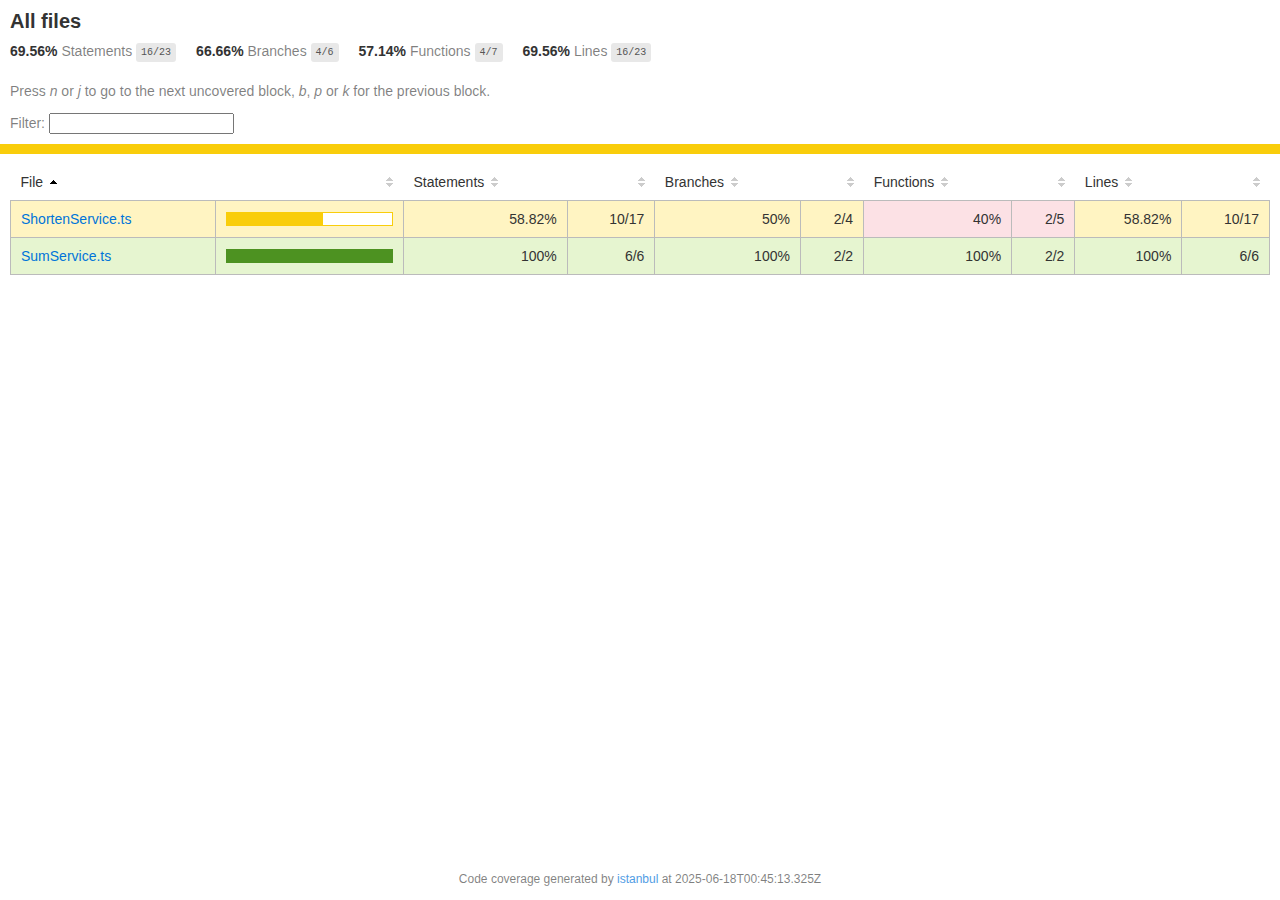
<file: encurtador-backend/coverage/lcov-report/index.html>
<!doctype html>
<html lang="en">

<head>
    <title>Code coverage report for All files</title>
    <meta charset="utf-8" />
    <link rel="stylesheet" href="prettify.css" />
    <link rel="stylesheet" href="base.css" />
    <link rel="shortcut icon" type="image/x-icon" href="favicon.png" />
    <meta name="viewport" content="width=device-width, initial-scale=1" />
    <style type='text/css'>
        .coverage-summary .sorter {
            background-image: url(sort-arrow-sprite.png);
        }
    </style>
</head>
    
<body>
<div class='wrapper'>
    <div class='pad1'>
        <h1>All files</h1>
        <div class='clearfix'>
            
            <div class='fl pad1y space-right2'>
                <span class="strong">69.56% </span>
                <span class="quiet">Statements</span>
                <span class='fraction'>16/23</span>
            </div>
        
            
            <div class='fl pad1y space-right2'>
                <span class="strong">66.66% </span>
                <span class="quiet">Branches</span>
                <span class='fraction'>4/6</span>
            </div>
        
            
            <div class='fl pad1y space-right2'>
                <span class="strong">57.14% </span>
                <span class="quiet">Functions</span>
                <span class='fraction'>4/7</span>
            </div>
        
            
            <div class='fl pad1y space-right2'>
                <span class="strong">69.56% </span>
                <span class="quiet">Lines</span>
                <span class='fraction'>16/23</span>
            </div>
        
            
        </div>
        <p class="quiet">
            Press <em>n</em> or <em>j</em> to go to the next uncovered block, <em>b</em>, <em>p</em> or <em>k</em> for the previous block.
        </p>
        <template id="filterTemplate">
            <div class="quiet">
                Filter:
                <input type="search" id="fileSearch">
            </div>
        </template>
    </div>
    <div class='status-line medium'></div>
    <div class="pad1">
<table class="coverage-summary">
<thead>
<tr>
   <th data-col="file" data-fmt="html" data-html="true" class="file">File</th>
   <th data-col="pic" data-type="number" data-fmt="html" data-html="true" class="pic"></th>
   <th data-col="statements" data-type="number" data-fmt="pct" class="pct">Statements</th>
   <th data-col="statements_raw" data-type="number" data-fmt="html" class="abs"></th>
   <th data-col="branches" data-type="number" data-fmt="pct" class="pct">Branches</th>
   <th data-col="branches_raw" data-type="number" data-fmt="html" class="abs"></th>
   <th data-col="functions" data-type="number" data-fmt="pct" class="pct">Functions</th>
   <th data-col="functions_raw" data-type="number" data-fmt="html" class="abs"></th>
   <th data-col="lines" data-type="number" data-fmt="pct" class="pct">Lines</th>
   <th data-col="lines_raw" data-type="number" data-fmt="html" class="abs"></th>
</tr>
</thead>
<tbody><tr>
	<td class="file medium" data-value="ShortenService.ts"><a href="ShortenService.ts.html">ShortenService.ts</a></td>
	<td data-value="58.82" class="pic medium">
	<div class="chart"><div class="cover-fill" style="width: 58%"></div><div class="cover-empty" style="width: 42%"></div></div>
	</td>
	<td data-value="58.82" class="pct medium">58.82%</td>
	<td data-value="17" class="abs medium">10/17</td>
	<td data-value="50" class="pct medium">50%</td>
	<td data-value="4" class="abs medium">2/4</td>
	<td data-value="40" class="pct low">40%</td>
	<td data-value="5" class="abs low">2/5</td>
	<td data-value="58.82" class="pct medium">58.82%</td>
	<td data-value="17" class="abs medium">10/17</td>
	</tr>

<tr>
	<td class="file high" data-value="SumService.ts"><a href="SumService.ts.html">SumService.ts</a></td>
	<td data-value="100" class="pic high">
	<div class="chart"><div class="cover-fill cover-full" style="width: 100%"></div><div class="cover-empty" style="width: 0%"></div></div>
	</td>
	<td data-value="100" class="pct high">100%</td>
	<td data-value="6" class="abs high">6/6</td>
	<td data-value="100" class="pct high">100%</td>
	<td data-value="2" class="abs high">2/2</td>
	<td data-value="100" class="pct high">100%</td>
	<td data-value="2" class="abs high">2/2</td>
	<td data-value="100" class="pct high">100%</td>
	<td data-value="6" class="abs high">6/6</td>
	</tr>

</tbody>
</table>
</div>
                <div class='push'></div><!-- for sticky footer -->
            </div><!-- /wrapper -->
            <div class='footer quiet pad2 space-top1 center small'>
                Code coverage generated by
                <a href="https://istanbul.js.org/" target="_blank" rel="noopener noreferrer">istanbul</a>
                at 2025-06-18T00:45:13.325Z
            </div>
        <script src="prettify.js"></script>
        <script>
            window.onload = function () {
                prettyPrint();
            };
        </script>
        <script src="sorter.js"></script>
        <script src="block-navigation.js"></script>
    </body>
</html>
</file>
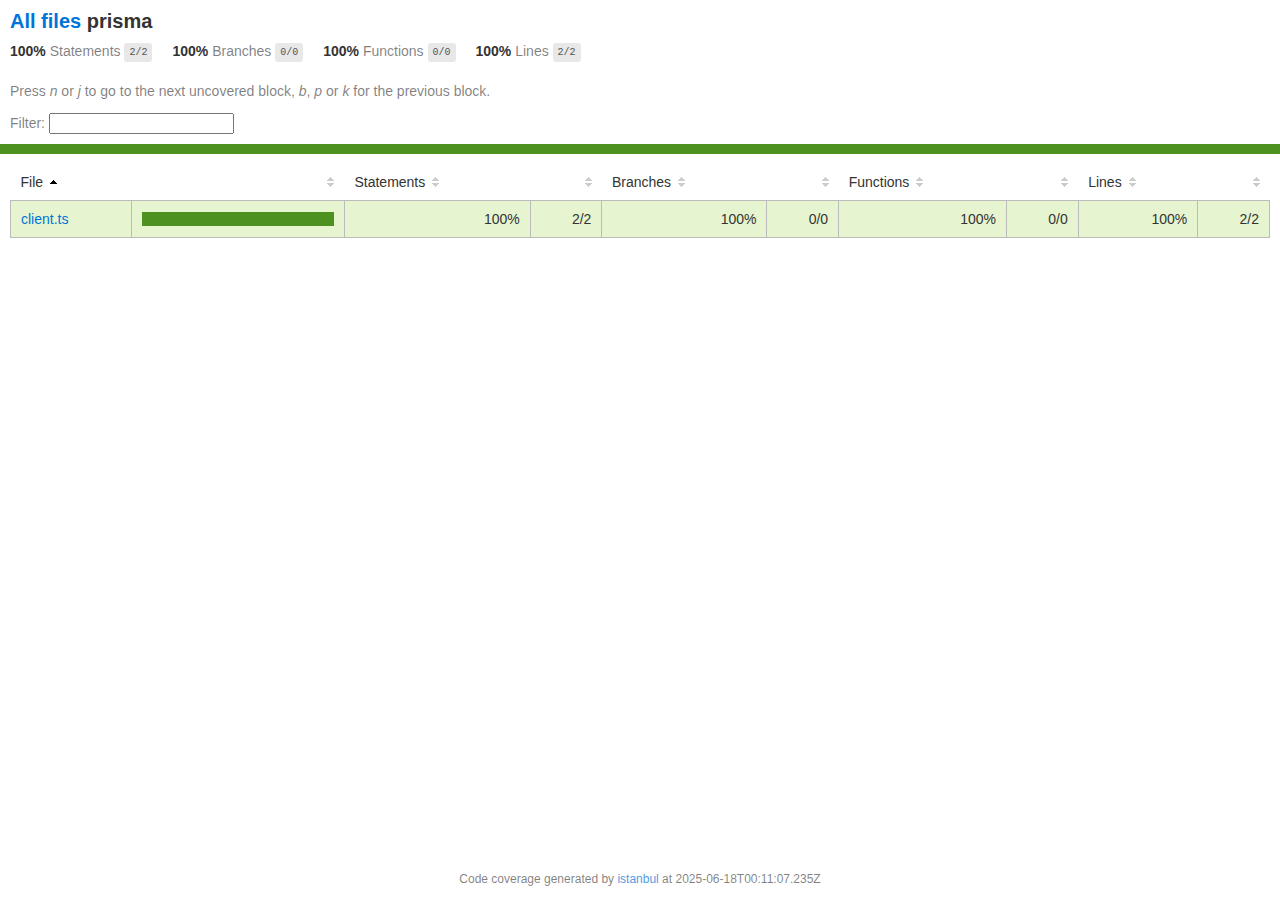
<file: encurtador-backend/coverage/lcov-report/prisma/index.html>
<!doctype html>
<html lang="en">

<head>
    <title>Code coverage report for prisma</title>
    <meta charset="utf-8" />
    <link rel="stylesheet" href="../prettify.css" />
    <link rel="stylesheet" href="../base.css" />
    <link rel="shortcut icon" type="image/x-icon" href="../favicon.png" />
    <meta name="viewport" content="width=device-width, initial-scale=1" />
    <style type='text/css'>
        .coverage-summary .sorter {
            background-image: url(../sort-arrow-sprite.png);
        }
    </style>
</head>
    
<body>
<div class='wrapper'>
    <div class='pad1'>
        <h1><a href="../index.html">All files</a> prisma</h1>
        <div class='clearfix'>
            
            <div class='fl pad1y space-right2'>
                <span class="strong">100% </span>
                <span class="quiet">Statements</span>
                <span class='fraction'>2/2</span>
            </div>
        
            
            <div class='fl pad1y space-right2'>
                <span class="strong">100% </span>
                <span class="quiet">Branches</span>
                <span class='fraction'>0/0</span>
            </div>
        
            
            <div class='fl pad1y space-right2'>
                <span class="strong">100% </span>
                <span class="quiet">Functions</span>
                <span class='fraction'>0/0</span>
            </div>
        
            
            <div class='fl pad1y space-right2'>
                <span class="strong">100% </span>
                <span class="quiet">Lines</span>
                <span class='fraction'>2/2</span>
            </div>
        
            
        </div>
        <p class="quiet">
            Press <em>n</em> or <em>j</em> to go to the next uncovered block, <em>b</em>, <em>p</em> or <em>k</em> for the previous block.
        </p>
        <template id="filterTemplate">
            <div class="quiet">
                Filter:
                <input type="search" id="fileSearch">
            </div>
        </template>
    </div>
    <div class='status-line high'></div>
    <div class="pad1">
<table class="coverage-summary">
<thead>
<tr>
   <th data-col="file" data-fmt="html" data-html="true" class="file">File</th>
   <th data-col="pic" data-type="number" data-fmt="html" data-html="true" class="pic"></th>
   <th data-col="statements" data-type="number" data-fmt="pct" class="pct">Statements</th>
   <th data-col="statements_raw" data-type="number" data-fmt="html" class="abs"></th>
   <th data-col="branches" data-type="number" data-fmt="pct" class="pct">Branches</th>
   <th data-col="branches_raw" data-type="number" data-fmt="html" class="abs"></th>
   <th data-col="functions" data-type="number" data-fmt="pct" class="pct">Functions</th>
   <th data-col="functions_raw" data-type="number" data-fmt="html" class="abs"></th>
   <th data-col="lines" data-type="number" data-fmt="pct" class="pct">Lines</th>
   <th data-col="lines_raw" data-type="number" data-fmt="html" class="abs"></th>
</tr>
</thead>
<tbody><tr>
	<td class="file high" data-value="client.ts"><a href="client.ts.html">client.ts</a></td>
	<td data-value="100" class="pic high">
	<div class="chart"><div class="cover-fill cover-full" style="width: 100%"></div><div class="cover-empty" style="width: 0%"></div></div>
	</td>
	<td data-value="100" class="pct high">100%</td>
	<td data-value="2" class="abs high">2/2</td>
	<td data-value="100" class="pct high">100%</td>
	<td data-value="0" class="abs high">0/0</td>
	<td data-value="100" class="pct high">100%</td>
	<td data-value="0" class="abs high">0/0</td>
	<td data-value="100" class="pct high">100%</td>
	<td data-value="2" class="abs high">2/2</td>
	</tr>

</tbody>
</table>
</div>
                <div class='push'></div><!-- for sticky footer -->
            </div><!-- /wrapper -->
            <div class='footer quiet pad2 space-top1 center small'>
                Code coverage generated by
                <a href="https://istanbul.js.org/" target="_blank" rel="noopener noreferrer">istanbul</a>
                at 2025-06-18T00:11:07.235Z
            </div>
        <script src="../prettify.js"></script>
        <script>
            window.onload = function () {
                prettyPrint();
            };
        </script>
        <script src="../sorter.js"></script>
        <script src="../block-navigation.js"></script>
    </body>
</html>
</file>
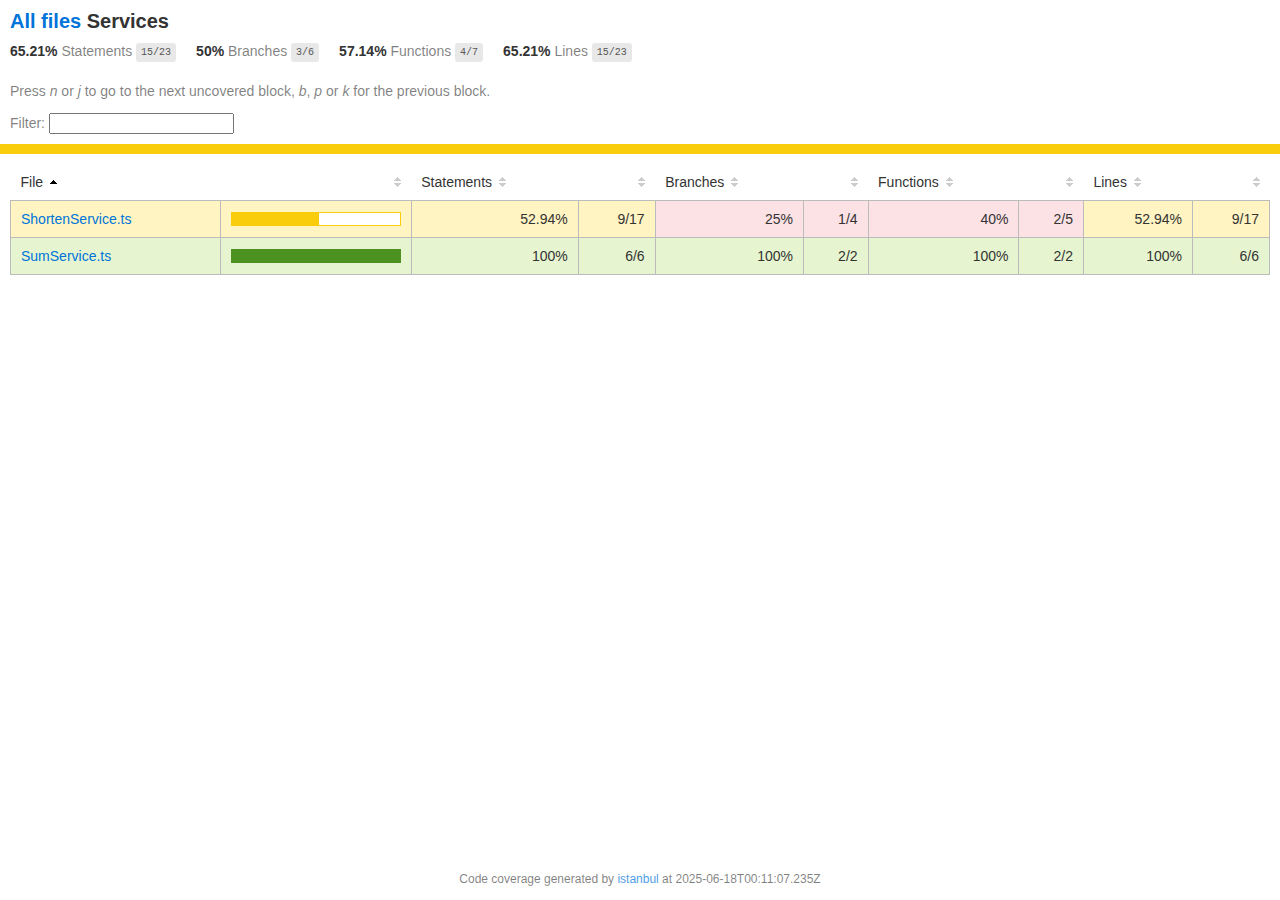
<file: encurtador-backend/coverage/lcov-report/Services/index.html>
<!doctype html>
<html lang="en">

<head>
    <title>Code coverage report for Services</title>
    <meta charset="utf-8" />
    <link rel="stylesheet" href="../prettify.css" />
    <link rel="stylesheet" href="../base.css" />
    <link rel="shortcut icon" type="image/x-icon" href="../favicon.png" />
    <meta name="viewport" content="width=device-width, initial-scale=1" />
    <style type='text/css'>
        .coverage-summary .sorter {
            background-image: url(../sort-arrow-sprite.png);
        }
    </style>
</head>
    
<body>
<div class='wrapper'>
    <div class='pad1'>
        <h1><a href="../index.html">All files</a> Services</h1>
        <div class='clearfix'>
            
            <div class='fl pad1y space-right2'>
                <span class="strong">65.21% </span>
                <span class="quiet">Statements</span>
                <span class='fraction'>15/23</span>
            </div>
        
            
            <div class='fl pad1y space-right2'>
                <span class="strong">50% </span>
                <span class="quiet">Branches</span>
                <span class='fraction'>3/6</span>
            </div>
        
            
            <div class='fl pad1y space-right2'>
                <span class="strong">57.14% </span>
                <span class="quiet">Functions</span>
                <span class='fraction'>4/7</span>
            </div>
        
            
            <div class='fl pad1y space-right2'>
                <span class="strong">65.21% </span>
                <span class="quiet">Lines</span>
                <span class='fraction'>15/23</span>
            </div>
        
            
        </div>
        <p class="quiet">
            Press <em>n</em> or <em>j</em> to go to the next uncovered block, <em>b</em>, <em>p</em> or <em>k</em> for the previous block.
        </p>
        <template id="filterTemplate">
            <div class="quiet">
                Filter:
                <input type="search" id="fileSearch">
            </div>
        </template>
    </div>
    <div class='status-line medium'></div>
    <div class="pad1">
<table class="coverage-summary">
<thead>
<tr>
   <th data-col="file" data-fmt="html" data-html="true" class="file">File</th>
   <th data-col="pic" data-type="number" data-fmt="html" data-html="true" class="pic"></th>
   <th data-col="statements" data-type="number" data-fmt="pct" class="pct">Statements</th>
   <th data-col="statements_raw" data-type="number" data-fmt="html" class="abs"></th>
   <th data-col="branches" data-type="number" data-fmt="pct" class="pct">Branches</th>
   <th data-col="branches_raw" data-type="number" data-fmt="html" class="abs"></th>
   <th data-col="functions" data-type="number" data-fmt="pct" class="pct">Functions</th>
   <th data-col="functions_raw" data-type="number" data-fmt="html" class="abs"></th>
   <th data-col="lines" data-type="number" data-fmt="pct" class="pct">Lines</th>
   <th data-col="lines_raw" data-type="number" data-fmt="html" class="abs"></th>
</tr>
</thead>
<tbody><tr>
	<td class="file medium" data-value="ShortenService.ts"><a href="ShortenService.ts.html">ShortenService.ts</a></td>
	<td data-value="52.94" class="pic medium">
	<div class="chart"><div class="cover-fill" style="width: 52%"></div><div class="cover-empty" style="width: 48%"></div></div>
	</td>
	<td data-value="52.94" class="pct medium">52.94%</td>
	<td data-value="17" class="abs medium">9/17</td>
	<td data-value="25" class="pct low">25%</td>
	<td data-value="4" class="abs low">1/4</td>
	<td data-value="40" class="pct low">40%</td>
	<td data-value="5" class="abs low">2/5</td>
	<td data-value="52.94" class="pct medium">52.94%</td>
	<td data-value="17" class="abs medium">9/17</td>
	</tr>

<tr>
	<td class="file high" data-value="SumService.ts"><a href="SumService.ts.html">SumService.ts</a></td>
	<td data-value="100" class="pic high">
	<div class="chart"><div class="cover-fill cover-full" style="width: 100%"></div><div class="cover-empty" style="width: 0%"></div></div>
	</td>
	<td data-value="100" class="pct high">100%</td>
	<td data-value="6" class="abs high">6/6</td>
	<td data-value="100" class="pct high">100%</td>
	<td data-value="2" class="abs high">2/2</td>
	<td data-value="100" class="pct high">100%</td>
	<td data-value="2" class="abs high">2/2</td>
	<td data-value="100" class="pct high">100%</td>
	<td data-value="6" class="abs high">6/6</td>
	</tr>

</tbody>
</table>
</div>
                <div class='push'></div><!-- for sticky footer -->
            </div><!-- /wrapper -->
            <div class='footer quiet pad2 space-top1 center small'>
                Code coverage generated by
                <a href="https://istanbul.js.org/" target="_blank" rel="noopener noreferrer">istanbul</a>
                at 2025-06-18T00:11:07.235Z
            </div>
        <script src="../prettify.js"></script>
        <script>
            window.onload = function () {
                prettyPrint();
            };
        </script>
        <script src="../sorter.js"></script>
        <script src="../block-navigation.js"></script>
    </body>
</html>
</file>
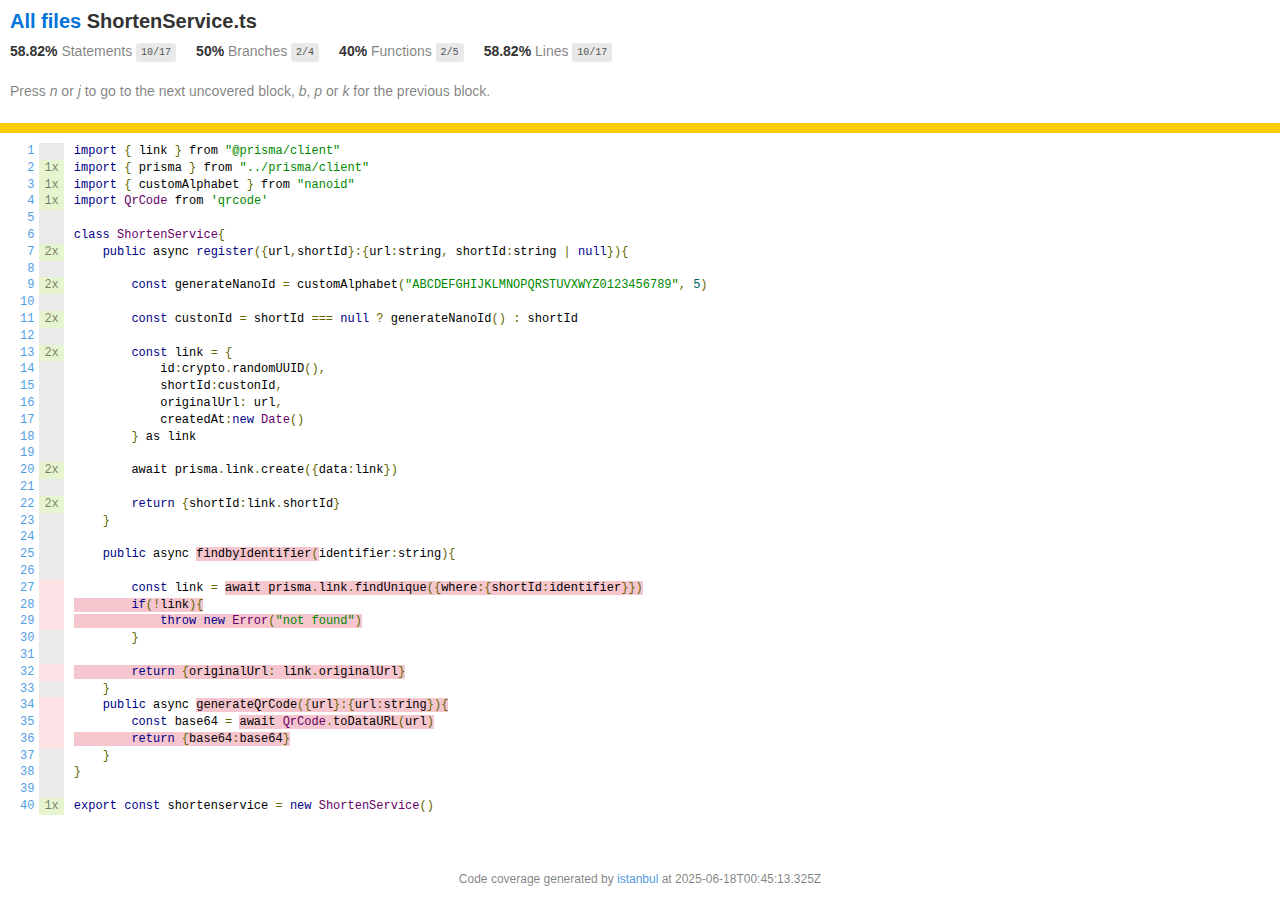
<file: encurtador-backend/coverage/lcov-report/ShortenService.ts.html>
<!doctype html>
<html lang="en">

<head>
    <title>Code coverage report for ShortenService.ts</title>
    <meta charset="utf-8" />
    <link rel="stylesheet" href="prettify.css" />
    <link rel="stylesheet" href="base.css" />
    <link rel="shortcut icon" type="image/x-icon" href="favicon.png" />
    <meta name="viewport" content="width=device-width, initial-scale=1" />
    <style type='text/css'>
        .coverage-summary .sorter {
            background-image: url(sort-arrow-sprite.png);
        }
    </style>
</head>
    
<body>
<div class='wrapper'>
    <div class='pad1'>
        <h1><a href="index.html">All files</a> ShortenService.ts</h1>
        <div class='clearfix'>
            
            <div class='fl pad1y space-right2'>
                <span class="strong">58.82% </span>
                <span class="quiet">Statements</span>
                <span class='fraction'>10/17</span>
            </div>
        
            
            <div class='fl pad1y space-right2'>
                <span class="strong">50% </span>
                <span class="quiet">Branches</span>
                <span class='fraction'>2/4</span>
            </div>
        
            
            <div class='fl pad1y space-right2'>
                <span class="strong">40% </span>
                <span class="quiet">Functions</span>
                <span class='fraction'>2/5</span>
            </div>
        
            
            <div class='fl pad1y space-right2'>
                <span class="strong">58.82% </span>
                <span class="quiet">Lines</span>
                <span class='fraction'>10/17</span>
            </div>
        
            
        </div>
        <p class="quiet">
            Press <em>n</em> or <em>j</em> to go to the next uncovered block, <em>b</em>, <em>p</em> or <em>k</em> for the previous block.
        </p>
        <template id="filterTemplate">
            <div class="quiet">
                Filter:
                <input type="search" id="fileSearch">
            </div>
        </template>
    </div>
    <div class='status-line medium'></div>
    <pre><table class="coverage">
<tr><td class="line-count quiet"><a name='L1'></a><a href='#L1'>1</a>
<a name='L2'></a><a href='#L2'>2</a>
<a name='L3'></a><a href='#L3'>3</a>
<a name='L4'></a><a href='#L4'>4</a>
<a name='L5'></a><a href='#L5'>5</a>
<a name='L6'></a><a href='#L6'>6</a>
<a name='L7'></a><a href='#L7'>7</a>
<a name='L8'></a><a href='#L8'>8</a>
<a name='L9'></a><a href='#L9'>9</a>
<a name='L10'></a><a href='#L10'>10</a>
<a name='L11'></a><a href='#L11'>11</a>
<a name='L12'></a><a href='#L12'>12</a>
<a name='L13'></a><a href='#L13'>13</a>
<a name='L14'></a><a href='#L14'>14</a>
<a name='L15'></a><a href='#L15'>15</a>
<a name='L16'></a><a href='#L16'>16</a>
<a name='L17'></a><a href='#L17'>17</a>
<a name='L18'></a><a href='#L18'>18</a>
<a name='L19'></a><a href='#L19'>19</a>
<a name='L20'></a><a href='#L20'>20</a>
<a name='L21'></a><a href='#L21'>21</a>
<a name='L22'></a><a href='#L22'>22</a>
<a name='L23'></a><a href='#L23'>23</a>
<a name='L24'></a><a href='#L24'>24</a>
<a name='L25'></a><a href='#L25'>25</a>
<a name='L26'></a><a href='#L26'>26</a>
<a name='L27'></a><a href='#L27'>27</a>
<a name='L28'></a><a href='#L28'>28</a>
<a name='L29'></a><a href='#L29'>29</a>
<a name='L30'></a><a href='#L30'>30</a>
<a name='L31'></a><a href='#L31'>31</a>
<a name='L32'></a><a href='#L32'>32</a>
<a name='L33'></a><a href='#L33'>33</a>
<a name='L34'></a><a href='#L34'>34</a>
<a name='L35'></a><a href='#L35'>35</a>
<a name='L36'></a><a href='#L36'>36</a>
<a name='L37'></a><a href='#L37'>37</a>
<a name='L38'></a><a href='#L38'>38</a>
<a name='L39'></a><a href='#L39'>39</a>
<a name='L40'></a><a href='#L40'>40</a></td><td class="line-coverage quiet"><span class="cline-any cline-neutral">&nbsp;</span>
<span class="cline-any cline-yes">1x</span>
<span class="cline-any cline-yes">1x</span>
<span class="cline-any cline-yes">1x</span>
<span class="cline-any cline-neutral">&nbsp;</span>
<span class="cline-any cline-neutral">&nbsp;</span>
<span class="cline-any cline-yes">2x</span>
<span class="cline-any cline-neutral">&nbsp;</span>
<span class="cline-any cline-yes">2x</span>
<span class="cline-any cline-neutral">&nbsp;</span>
<span class="cline-any cline-yes">2x</span>
<span class="cline-any cline-neutral">&nbsp;</span>
<span class="cline-any cline-yes">2x</span>
<span class="cline-any cline-neutral">&nbsp;</span>
<span class="cline-any cline-neutral">&nbsp;</span>
<span class="cline-any cline-neutral">&nbsp;</span>
<span class="cline-any cline-neutral">&nbsp;</span>
<span class="cline-any cline-neutral">&nbsp;</span>
<span class="cline-any cline-neutral">&nbsp;</span>
<span class="cline-any cline-yes">2x</span>
<span class="cline-any cline-neutral">&nbsp;</span>
<span class="cline-any cline-yes">2x</span>
<span class="cline-any cline-neutral">&nbsp;</span>
<span class="cline-any cline-neutral">&nbsp;</span>
<span class="cline-any cline-neutral">&nbsp;</span>
<span class="cline-any cline-neutral">&nbsp;</span>
<span class="cline-any cline-no">&nbsp;</span>
<span class="cline-any cline-no">&nbsp;</span>
<span class="cline-any cline-no">&nbsp;</span>
<span class="cline-any cline-neutral">&nbsp;</span>
<span class="cline-any cline-neutral">&nbsp;</span>
<span class="cline-any cline-no">&nbsp;</span>
<span class="cline-any cline-neutral">&nbsp;</span>
<span class="cline-any cline-no">&nbsp;</span>
<span class="cline-any cline-no">&nbsp;</span>
<span class="cline-any cline-no">&nbsp;</span>
<span class="cline-any cline-neutral">&nbsp;</span>
<span class="cline-any cline-neutral">&nbsp;</span>
<span class="cline-any cline-neutral">&nbsp;</span>
<span class="cline-any cline-yes">1x</span></td><td class="text"><pre class="prettyprint lang-js">import { link } from "@prisma/client"
import { prisma } from "../prisma/client"
import { customAlphabet } from "nanoid"
import QrCode from 'qrcode'
&nbsp;
class ShortenService{
    public async register({url,shortId}:{url:string, shortId:string | null}){
&nbsp;
        const generateNanoId = customAlphabet("ABCDEFGHIJKLMNOPQRSTUVXWYZ0123456789", 5)
&nbsp;
        const custonId = shortId === null ? generateNanoId() : shortId
&nbsp;
        const link = {
            id:crypto.randomUUID(),
            shortId:custonId,
            originalUrl: url,
            createdAt:new Date()
        } as link
&nbsp;
        await prisma.link.create({data:link})
&nbsp;
        return {shortId:link.shortId}
    }
&nbsp;
    public async <span class="fstat-no" title="function not covered" >findbyIdentifier(</span>identifier:string){
        
        const link = <span class="cstat-no" title="statement not covered" >await prisma.link.findUnique({where:{shortId:identifier}})</span>
<span class="cstat-no" title="statement not covered" >        if(!link){</span>
<span class="cstat-no" title="statement not covered" >            throw new Error("not found")</span>
        }
&nbsp;
<span class="cstat-no" title="statement not covered" >        return {originalUrl: link.originalUrl}</span>
    }
    public async <span class="fstat-no" title="function not covered" >generateQrCode(<span class="cstat-no" title="statement not covered" ><span class="fstat-no" title="function not covered" ></span>{u</span>rl}:{url:string}){</span>
        const base64 = <span class="cstat-no" title="statement not covered" >await QrCode.toDataURL(url)</span>
<span class="cstat-no" title="statement not covered" >        return {base64:base64}</span>
    }
}
&nbsp;
export const shortenservice = new ShortenService()</pre></td></tr></table></pre>

                <div class='push'></div><!-- for sticky footer -->
            </div><!-- /wrapper -->
            <div class='footer quiet pad2 space-top1 center small'>
                Code coverage generated by
                <a href="https://istanbul.js.org/" target="_blank" rel="noopener noreferrer">istanbul</a>
                at 2025-06-18T00:45:13.325Z
            </div>
        <script src="prettify.js"></script>
        <script>
            window.onload = function () {
                prettyPrint();
            };
        </script>
        <script src="sorter.js"></script>
        <script src="block-navigation.js"></script>
    </body>
</html>
</file>
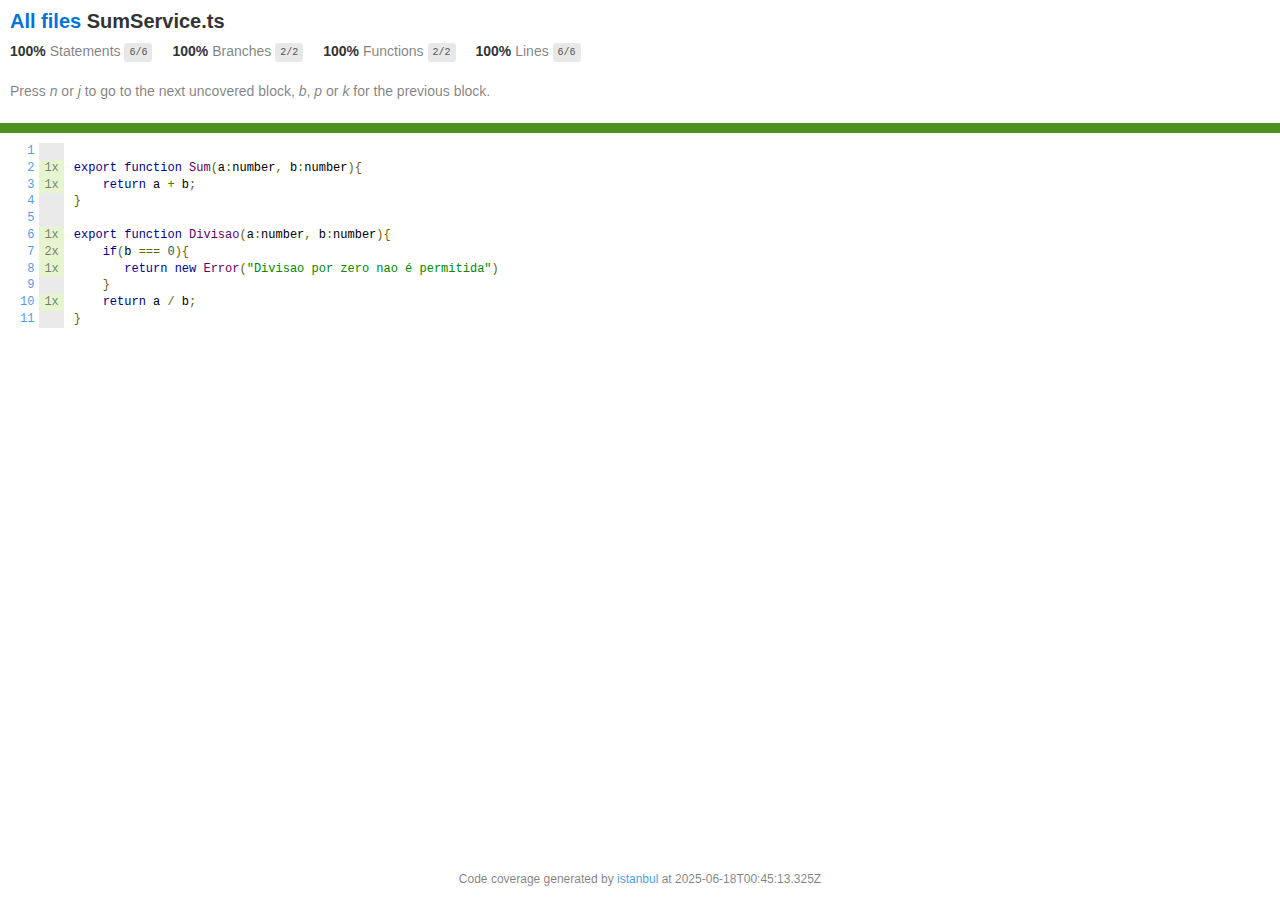
<file: encurtador-backend/coverage/lcov-report/SumService.ts.html>
<!doctype html>
<html lang="en">

<head>
    <title>Code coverage report for SumService.ts</title>
    <meta charset="utf-8" />
    <link rel="stylesheet" href="prettify.css" />
    <link rel="stylesheet" href="base.css" />
    <link rel="shortcut icon" type="image/x-icon" href="favicon.png" />
    <meta name="viewport" content="width=device-width, initial-scale=1" />
    <style type='text/css'>
        .coverage-summary .sorter {
            background-image: url(sort-arrow-sprite.png);
        }
    </style>
</head>
    
<body>
<div class='wrapper'>
    <div class='pad1'>
        <h1><a href="index.html">All files</a> SumService.ts</h1>
        <div class='clearfix'>
            
            <div class='fl pad1y space-right2'>
                <span class="strong">100% </span>
                <span class="quiet">Statements</span>
                <span class='fraction'>6/6</span>
            </div>
        
            
            <div class='fl pad1y space-right2'>
                <span class="strong">100% </span>
                <span class="quiet">Branches</span>
                <span class='fraction'>2/2</span>
            </div>
        
            
            <div class='fl pad1y space-right2'>
                <span class="strong">100% </span>
                <span class="quiet">Functions</span>
                <span class='fraction'>2/2</span>
            </div>
        
            
            <div class='fl pad1y space-right2'>
                <span class="strong">100% </span>
                <span class="quiet">Lines</span>
                <span class='fraction'>6/6</span>
            </div>
        
            
        </div>
        <p class="quiet">
            Press <em>n</em> or <em>j</em> to go to the next uncovered block, <em>b</em>, <em>p</em> or <em>k</em> for the previous block.
        </p>
        <template id="filterTemplate">
            <div class="quiet">
                Filter:
                <input type="search" id="fileSearch">
            </div>
        </template>
    </div>
    <div class='status-line high'></div>
    <pre><table class="coverage">
<tr><td class="line-count quiet"><a name='L1'></a><a href='#L1'>1</a>
<a name='L2'></a><a href='#L2'>2</a>
<a name='L3'></a><a href='#L3'>3</a>
<a name='L4'></a><a href='#L4'>4</a>
<a name='L5'></a><a href='#L5'>5</a>
<a name='L6'></a><a href='#L6'>6</a>
<a name='L7'></a><a href='#L7'>7</a>
<a name='L8'></a><a href='#L8'>8</a>
<a name='L9'></a><a href='#L9'>9</a>
<a name='L10'></a><a href='#L10'>10</a>
<a name='L11'></a><a href='#L11'>11</a></td><td class="line-coverage quiet"><span class="cline-any cline-neutral">&nbsp;</span>
<span class="cline-any cline-yes">1x</span>
<span class="cline-any cline-yes">1x</span>
<span class="cline-any cline-neutral">&nbsp;</span>
<span class="cline-any cline-neutral">&nbsp;</span>
<span class="cline-any cline-yes">1x</span>
<span class="cline-any cline-yes">2x</span>
<span class="cline-any cline-yes">1x</span>
<span class="cline-any cline-neutral">&nbsp;</span>
<span class="cline-any cline-yes">1x</span>
<span class="cline-any cline-neutral">&nbsp;</span></td><td class="text"><pre class="prettyprint lang-js">&nbsp;
export function Sum(a:number, b:number){
    return a + b;
}
&nbsp;
export function Divisao(a:number, b:number){
    if(b === 0){
       return new Error("Divisao por zero nao é permitida")
    }
    return a / b;
}</pre></td></tr></table></pre>

                <div class='push'></div><!-- for sticky footer -->
            </div><!-- /wrapper -->
            <div class='footer quiet pad2 space-top1 center small'>
                Code coverage generated by
                <a href="https://istanbul.js.org/" target="_blank" rel="noopener noreferrer">istanbul</a>
                at 2025-06-18T00:45:13.325Z
            </div>
        <script src="prettify.js"></script>
        <script>
            window.onload = function () {
                prettyPrint();
            };
        </script>
        <script src="sorter.js"></script>
        <script src="block-navigation.js"></script>
    </body>
</html>
</file>
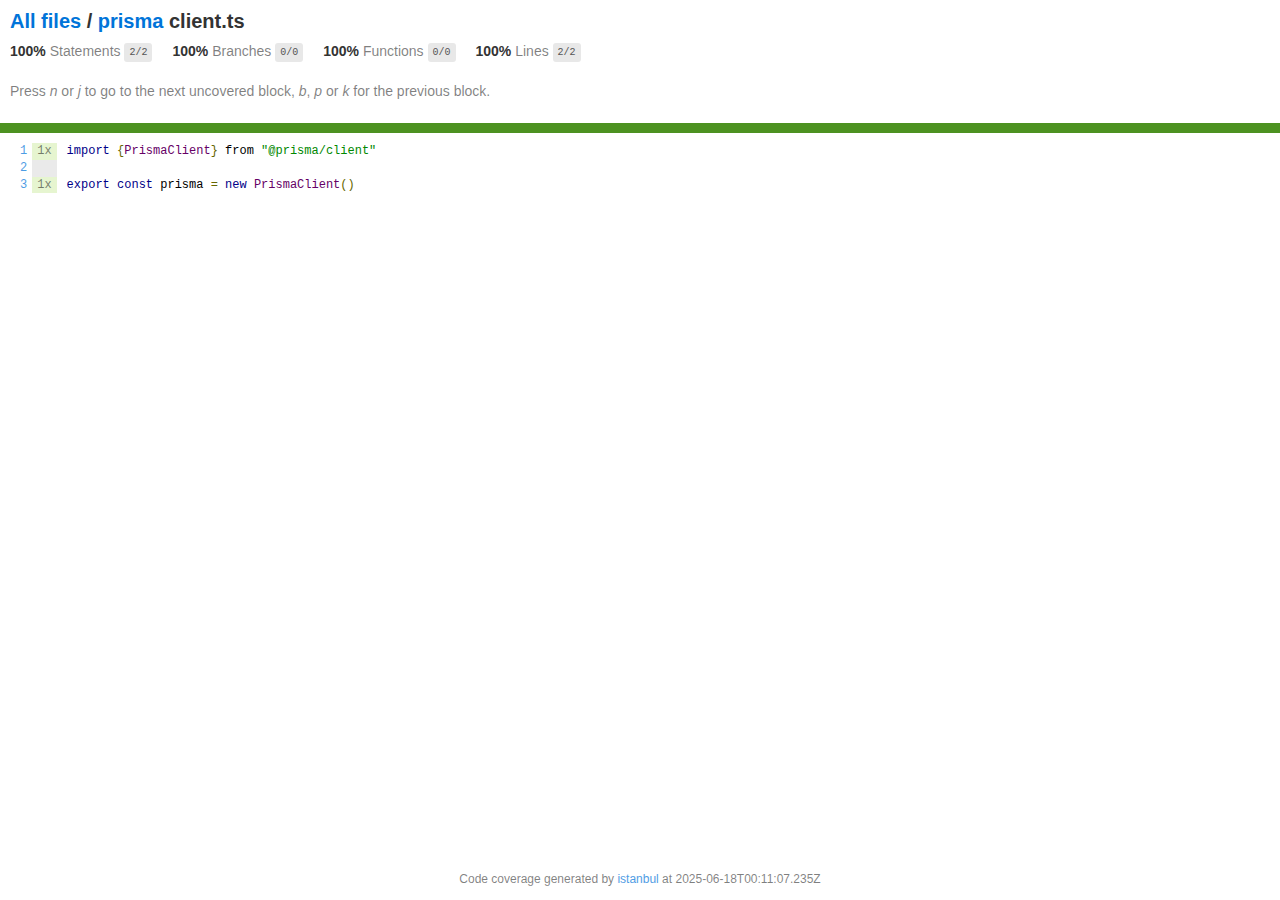
<file: encurtador-backend/coverage/lcov-report/prisma/client.ts.html>
<!doctype html>
<html lang="en">

<head>
    <title>Code coverage report for prisma/client.ts</title>
    <meta charset="utf-8" />
    <link rel="stylesheet" href="../prettify.css" />
    <link rel="stylesheet" href="../base.css" />
    <link rel="shortcut icon" type="image/x-icon" href="../favicon.png" />
    <meta name="viewport" content="width=device-width, initial-scale=1" />
    <style type='text/css'>
        .coverage-summary .sorter {
            background-image: url(../sort-arrow-sprite.png);
        }
    </style>
</head>
    
<body>
<div class='wrapper'>
    <div class='pad1'>
        <h1><a href="../index.html">All files</a> / <a href="index.html">prisma</a> client.ts</h1>
        <div class='clearfix'>
            
            <div class='fl pad1y space-right2'>
                <span class="strong">100% </span>
                <span class="quiet">Statements</span>
                <span class='fraction'>2/2</span>
            </div>
        
            
            <div class='fl pad1y space-right2'>
                <span class="strong">100% </span>
                <span class="quiet">Branches</span>
                <span class='fraction'>0/0</span>
            </div>
        
            
            <div class='fl pad1y space-right2'>
                <span class="strong">100% </span>
                <span class="quiet">Functions</span>
                <span class='fraction'>0/0</span>
            </div>
        
            
            <div class='fl pad1y space-right2'>
                <span class="strong">100% </span>
                <span class="quiet">Lines</span>
                <span class='fraction'>2/2</span>
            </div>
        
            
        </div>
        <p class="quiet">
            Press <em>n</em> or <em>j</em> to go to the next uncovered block, <em>b</em>, <em>p</em> or <em>k</em> for the previous block.
        </p>
        <template id="filterTemplate">
            <div class="quiet">
                Filter:
                <input type="search" id="fileSearch">
            </div>
        </template>
    </div>
    <div class='status-line high'></div>
    <pre><table class="coverage">
<tr><td class="line-count quiet"><a name='L1'></a><a href='#L1'>1</a>
<a name='L2'></a><a href='#L2'>2</a>
<a name='L3'></a><a href='#L3'>3</a></td><td class="line-coverage quiet"><span class="cline-any cline-yes">1x</span>
<span class="cline-any cline-neutral">&nbsp;</span>
<span class="cline-any cline-yes">1x</span></td><td class="text"><pre class="prettyprint lang-js">import {PrismaClient} from "@prisma/client"
&nbsp;
export const prisma = new PrismaClient()</pre></td></tr></table></pre>

                <div class='push'></div><!-- for sticky footer -->
            </div><!-- /wrapper -->
            <div class='footer quiet pad2 space-top1 center small'>
                Code coverage generated by
                <a href="https://istanbul.js.org/" target="_blank" rel="noopener noreferrer">istanbul</a>
                at 2025-06-18T00:11:07.235Z
            </div>
        <script src="../prettify.js"></script>
        <script>
            window.onload = function () {
                prettyPrint();
            };
        </script>
        <script src="../sorter.js"></script>
        <script src="../block-navigation.js"></script>
    </body>
</html>
</file>
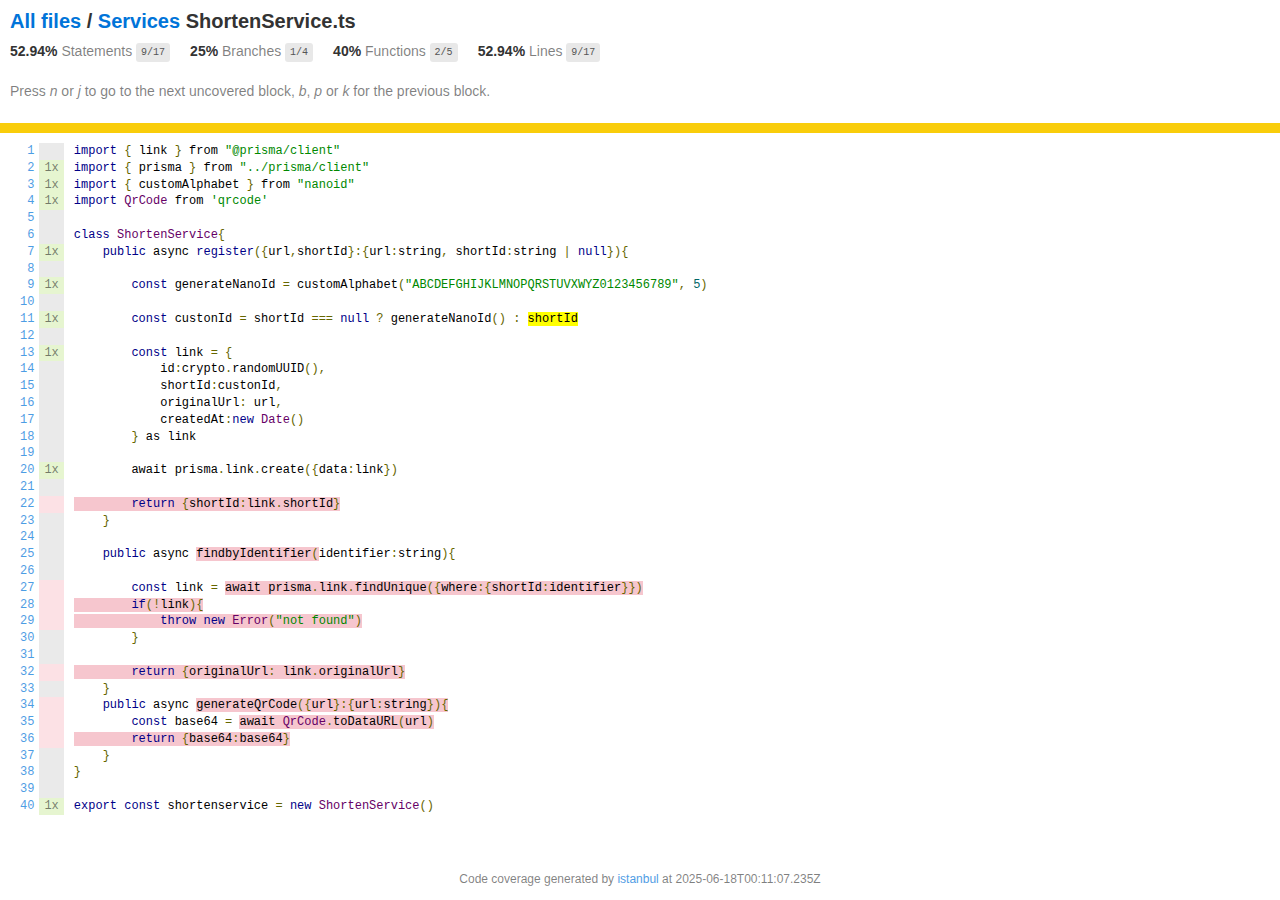
<file: encurtador-backend/coverage/lcov-report/Services/ShortenService.ts.html>
<!doctype html>
<html lang="en">

<head>
    <title>Code coverage report for Services/ShortenService.ts</title>
    <meta charset="utf-8" />
    <link rel="stylesheet" href="../prettify.css" />
    <link rel="stylesheet" href="../base.css" />
    <link rel="shortcut icon" type="image/x-icon" href="../favicon.png" />
    <meta name="viewport" content="width=device-width, initial-scale=1" />
    <style type='text/css'>
        .coverage-summary .sorter {
            background-image: url(../sort-arrow-sprite.png);
        }
    </style>
</head>
    
<body>
<div class='wrapper'>
    <div class='pad1'>
        <h1><a href="../index.html">All files</a> / <a href="index.html">Services</a> ShortenService.ts</h1>
        <div class='clearfix'>
            
            <div class='fl pad1y space-right2'>
                <span class="strong">52.94% </span>
                <span class="quiet">Statements</span>
                <span class='fraction'>9/17</span>
            </div>
        
            
            <div class='fl pad1y space-right2'>
                <span class="strong">25% </span>
                <span class="quiet">Branches</span>
                <span class='fraction'>1/4</span>
            </div>
        
            
            <div class='fl pad1y space-right2'>
                <span class="strong">40% </span>
                <span class="quiet">Functions</span>
                <span class='fraction'>2/5</span>
            </div>
        
            
            <div class='fl pad1y space-right2'>
                <span class="strong">52.94% </span>
                <span class="quiet">Lines</span>
                <span class='fraction'>9/17</span>
            </div>
        
            
        </div>
        <p class="quiet">
            Press <em>n</em> or <em>j</em> to go to the next uncovered block, <em>b</em>, <em>p</em> or <em>k</em> for the previous block.
        </p>
        <template id="filterTemplate">
            <div class="quiet">
                Filter:
                <input type="search" id="fileSearch">
            </div>
        </template>
    </div>
    <div class='status-line medium'></div>
    <pre><table class="coverage">
<tr><td class="line-count quiet"><a name='L1'></a><a href='#L1'>1</a>
<a name='L2'></a><a href='#L2'>2</a>
<a name='L3'></a><a href='#L3'>3</a>
<a name='L4'></a><a href='#L4'>4</a>
<a name='L5'></a><a href='#L5'>5</a>
<a name='L6'></a><a href='#L6'>6</a>
<a name='L7'></a><a href='#L7'>7</a>
<a name='L8'></a><a href='#L8'>8</a>
<a name='L9'></a><a href='#L9'>9</a>
<a name='L10'></a><a href='#L10'>10</a>
<a name='L11'></a><a href='#L11'>11</a>
<a name='L12'></a><a href='#L12'>12</a>
<a name='L13'></a><a href='#L13'>13</a>
<a name='L14'></a><a href='#L14'>14</a>
<a name='L15'></a><a href='#L15'>15</a>
<a name='L16'></a><a href='#L16'>16</a>
<a name='L17'></a><a href='#L17'>17</a>
<a name='L18'></a><a href='#L18'>18</a>
<a name='L19'></a><a href='#L19'>19</a>
<a name='L20'></a><a href='#L20'>20</a>
<a name='L21'></a><a href='#L21'>21</a>
<a name='L22'></a><a href='#L22'>22</a>
<a name='L23'></a><a href='#L23'>23</a>
<a name='L24'></a><a href='#L24'>24</a>
<a name='L25'></a><a href='#L25'>25</a>
<a name='L26'></a><a href='#L26'>26</a>
<a name='L27'></a><a href='#L27'>27</a>
<a name='L28'></a><a href='#L28'>28</a>
<a name='L29'></a><a href='#L29'>29</a>
<a name='L30'></a><a href='#L30'>30</a>
<a name='L31'></a><a href='#L31'>31</a>
<a name='L32'></a><a href='#L32'>32</a>
<a name='L33'></a><a href='#L33'>33</a>
<a name='L34'></a><a href='#L34'>34</a>
<a name='L35'></a><a href='#L35'>35</a>
<a name='L36'></a><a href='#L36'>36</a>
<a name='L37'></a><a href='#L37'>37</a>
<a name='L38'></a><a href='#L38'>38</a>
<a name='L39'></a><a href='#L39'>39</a>
<a name='L40'></a><a href='#L40'>40</a></td><td class="line-coverage quiet"><span class="cline-any cline-neutral">&nbsp;</span>
<span class="cline-any cline-yes">1x</span>
<span class="cline-any cline-yes">1x</span>
<span class="cline-any cline-yes">1x</span>
<span class="cline-any cline-neutral">&nbsp;</span>
<span class="cline-any cline-neutral">&nbsp;</span>
<span class="cline-any cline-yes">1x</span>
<span class="cline-any cline-neutral">&nbsp;</span>
<span class="cline-any cline-yes">1x</span>
<span class="cline-any cline-neutral">&nbsp;</span>
<span class="cline-any cline-yes">1x</span>
<span class="cline-any cline-neutral">&nbsp;</span>
<span class="cline-any cline-yes">1x</span>
<span class="cline-any cline-neutral">&nbsp;</span>
<span class="cline-any cline-neutral">&nbsp;</span>
<span class="cline-any cline-neutral">&nbsp;</span>
<span class="cline-any cline-neutral">&nbsp;</span>
<span class="cline-any cline-neutral">&nbsp;</span>
<span class="cline-any cline-neutral">&nbsp;</span>
<span class="cline-any cline-yes">1x</span>
<span class="cline-any cline-neutral">&nbsp;</span>
<span class="cline-any cline-no">&nbsp;</span>
<span class="cline-any cline-neutral">&nbsp;</span>
<span class="cline-any cline-neutral">&nbsp;</span>
<span class="cline-any cline-neutral">&nbsp;</span>
<span class="cline-any cline-neutral">&nbsp;</span>
<span class="cline-any cline-no">&nbsp;</span>
<span class="cline-any cline-no">&nbsp;</span>
<span class="cline-any cline-no">&nbsp;</span>
<span class="cline-any cline-neutral">&nbsp;</span>
<span class="cline-any cline-neutral">&nbsp;</span>
<span class="cline-any cline-no">&nbsp;</span>
<span class="cline-any cline-neutral">&nbsp;</span>
<span class="cline-any cline-no">&nbsp;</span>
<span class="cline-any cline-no">&nbsp;</span>
<span class="cline-any cline-no">&nbsp;</span>
<span class="cline-any cline-neutral">&nbsp;</span>
<span class="cline-any cline-neutral">&nbsp;</span>
<span class="cline-any cline-neutral">&nbsp;</span>
<span class="cline-any cline-yes">1x</span></td><td class="text"><pre class="prettyprint lang-js">import { link } from "@prisma/client"
import { prisma } from "../prisma/client"
import { customAlphabet } from "nanoid"
import QrCode from 'qrcode'
&nbsp;
class ShortenService{
    public async register({url,shortId}:{url:string, shortId:string | null}){
&nbsp;
        const generateNanoId = customAlphabet("ABCDEFGHIJKLMNOPQRSTUVXWYZ0123456789", 5)
&nbsp;
        const custonId = shortId === null ? generateNanoId() : <span class="branch-1 cbranch-no" title="branch not covered" >shortId</span>
&nbsp;
        const link = {
            id:crypto.randomUUID(),
            shortId:custonId,
            originalUrl: url,
            createdAt:new Date()
        } as link
&nbsp;
        await prisma.link.create({data:link})
&nbsp;
<span class="cstat-no" title="statement not covered" >        return {shortId:link.shortId}</span>
    }
&nbsp;
    public async <span class="fstat-no" title="function not covered" >findbyIdentifier(</span>identifier:string){
        
        const link = <span class="cstat-no" title="statement not covered" >await prisma.link.findUnique({where:{shortId:identifier}})</span>
<span class="cstat-no" title="statement not covered" >        if(!link){</span>
<span class="cstat-no" title="statement not covered" >            throw new Error("not found")</span>
        }
&nbsp;
<span class="cstat-no" title="statement not covered" >        return {originalUrl: link.originalUrl}</span>
    }
    public async <span class="fstat-no" title="function not covered" >generateQrCode(<span class="cstat-no" title="statement not covered" ><span class="fstat-no" title="function not covered" ></span>{u</span>rl}:{url:string}){</span>
        const base64 = <span class="cstat-no" title="statement not covered" >await QrCode.toDataURL(url)</span>
<span class="cstat-no" title="statement not covered" >        return {base64:base64}</span>
    }
}
&nbsp;
export const shortenservice = new ShortenService()</pre></td></tr></table></pre>

                <div class='push'></div><!-- for sticky footer -->
            </div><!-- /wrapper -->
            <div class='footer quiet pad2 space-top1 center small'>
                Code coverage generated by
                <a href="https://istanbul.js.org/" target="_blank" rel="noopener noreferrer">istanbul</a>
                at 2025-06-18T00:11:07.235Z
            </div>
        <script src="../prettify.js"></script>
        <script>
            window.onload = function () {
                prettyPrint();
            };
        </script>
        <script src="../sorter.js"></script>
        <script src="../block-navigation.js"></script>
    </body>
</html>
</file>
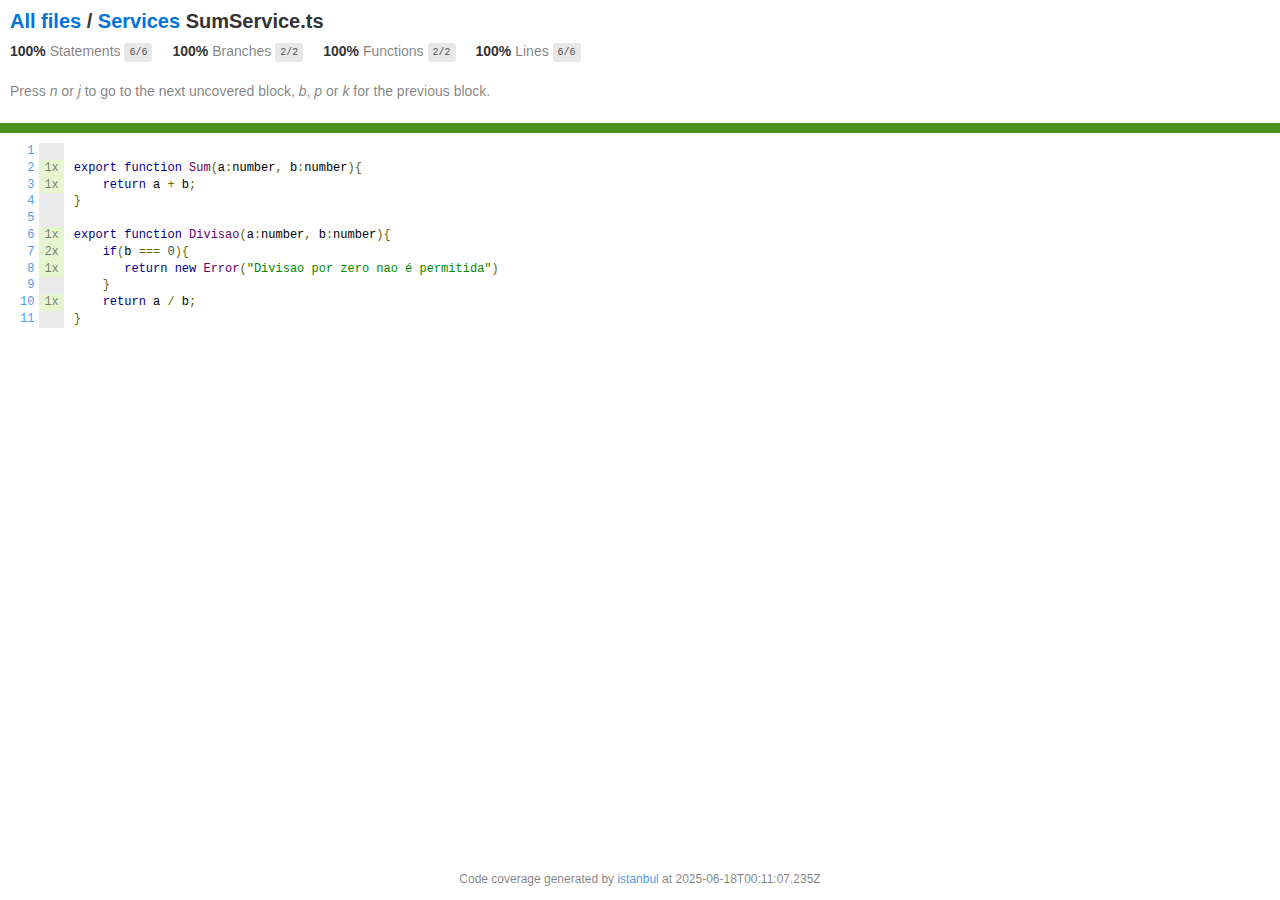
<file: encurtador-backend/coverage/lcov-report/Services/SumService.ts.html>
<!doctype html>
<html lang="en">

<head>
    <title>Code coverage report for Services/SumService.ts</title>
    <meta charset="utf-8" />
    <link rel="stylesheet" href="../prettify.css" />
    <link rel="stylesheet" href="../base.css" />
    <link rel="shortcut icon" type="image/x-icon" href="../favicon.png" />
    <meta name="viewport" content="width=device-width, initial-scale=1" />
    <style type='text/css'>
        .coverage-summary .sorter {
            background-image: url(../sort-arrow-sprite.png);
        }
    </style>
</head>
    
<body>
<div class='wrapper'>
    <div class='pad1'>
        <h1><a href="../index.html">All files</a> / <a href="index.html">Services</a> SumService.ts</h1>
        <div class='clearfix'>
            
            <div class='fl pad1y space-right2'>
                <span class="strong">100% </span>
                <span class="quiet">Statements</span>
                <span class='fraction'>6/6</span>
            </div>
        
            
            <div class='fl pad1y space-right2'>
                <span class="strong">100% </span>
                <span class="quiet">Branches</span>
                <span class='fraction'>2/2</span>
            </div>
        
            
            <div class='fl pad1y space-right2'>
                <span class="strong">100% </span>
                <span class="quiet">Functions</span>
                <span class='fraction'>2/2</span>
            </div>
        
            
            <div class='fl pad1y space-right2'>
                <span class="strong">100% </span>
                <span class="quiet">Lines</span>
                <span class='fraction'>6/6</span>
            </div>
        
            
        </div>
        <p class="quiet">
            Press <em>n</em> or <em>j</em> to go to the next uncovered block, <em>b</em>, <em>p</em> or <em>k</em> for the previous block.
        </p>
        <template id="filterTemplate">
            <div class="quiet">
                Filter:
                <input type="search" id="fileSearch">
            </div>
        </template>
    </div>
    <div class='status-line high'></div>
    <pre><table class="coverage">
<tr><td class="line-count quiet"><a name='L1'></a><a href='#L1'>1</a>
<a name='L2'></a><a href='#L2'>2</a>
<a name='L3'></a><a href='#L3'>3</a>
<a name='L4'></a><a href='#L4'>4</a>
<a name='L5'></a><a href='#L5'>5</a>
<a name='L6'></a><a href='#L6'>6</a>
<a name='L7'></a><a href='#L7'>7</a>
<a name='L8'></a><a href='#L8'>8</a>
<a name='L9'></a><a href='#L9'>9</a>
<a name='L10'></a><a href='#L10'>10</a>
<a name='L11'></a><a href='#L11'>11</a></td><td class="line-coverage quiet"><span class="cline-any cline-neutral">&nbsp;</span>
<span class="cline-any cline-yes">1x</span>
<span class="cline-any cline-yes">1x</span>
<span class="cline-any cline-neutral">&nbsp;</span>
<span class="cline-any cline-neutral">&nbsp;</span>
<span class="cline-any cline-yes">1x</span>
<span class="cline-any cline-yes">2x</span>
<span class="cline-any cline-yes">1x</span>
<span class="cline-any cline-neutral">&nbsp;</span>
<span class="cline-any cline-yes">1x</span>
<span class="cline-any cline-neutral">&nbsp;</span></td><td class="text"><pre class="prettyprint lang-js">&nbsp;
export function Sum(a:number, b:number){
    return a + b;
}
&nbsp;
export function Divisao(a:number, b:number){
    if(b === 0){
       return new Error("Divisao por zero nao é permitida")
    }
    return a / b;
}</pre></td></tr></table></pre>

                <div class='push'></div><!-- for sticky footer -->
            </div><!-- /wrapper -->
            <div class='footer quiet pad2 space-top1 center small'>
                Code coverage generated by
                <a href="https://istanbul.js.org/" target="_blank" rel="noopener noreferrer">istanbul</a>
                at 2025-06-18T00:11:07.235Z
            </div>
        <script src="../prettify.js"></script>
        <script>
            window.onload = function () {
                prettyPrint();
            };
        </script>
        <script src="../sorter.js"></script>
        <script src="../block-navigation.js"></script>
    </body>
</html>
</file>
<file: encurtador-backend/coverage/lcov-report/prettify.css>
.pln{color:#000}@media screen{.str{color:#080}.kwd{color:#008}.com{color:#800}.typ{color:#606}.lit{color:#066}.pun,.opn,.clo{color:#660}.tag{color:#008}.atn{color:#606}.atv{color:#080}.dec,.var{color:#606}.fun{color:red}}@media print,projection{.str{color:#060}.kwd{color:#006;font-weight:bold}.com{color:#600;font-style:italic}.typ{color:#404;font-weight:bold}.lit{color:#044}.pun,.opn,.clo{color:#440}.tag{color:#006;font-weight:bold}.atn{color:#404}.atv{color:#060}}pre.prettyprint{padding:2px;border:1px solid #888}ol.linenums{margin-top:0;margin-bottom:0}li.L0,li.L1,li.L2,li.L3,li.L5,li.L6,li.L7,li.L8{list-style-type:none}li.L1,li.L3,li.L5,li.L7,li.L9{background:#eee}
</file>
<file: encurtador-backend/coverage/lcov-report/base.css>
body, html {
  margin:0; padding: 0;
  height: 100%;
}
body {
    font-family: Helvetica Neue, Helvetica, Arial;
    font-size: 14px;
    color:#333;
}
.small { font-size: 12px; }
*, *:after, *:before {
  -webkit-box-sizing:border-box;
     -moz-box-sizing:border-box;
          box-sizing:border-box;
  }
h1 { font-size: 20px; margin: 0;}
h2 { font-size: 14px; }
pre {
    font: 12px/1.4 Consolas, "Liberation Mono", Menlo, Courier, monospace;
    margin: 0;
    padding: 0;
    -moz-tab-size: 2;
    -o-tab-size:  2;
    tab-size: 2;
}
a { color:#0074D9; text-decoration:none; }
a:hover { text-decoration:underline; }
.strong { font-weight: bold; }
.space-top1 { padding: 10px 0 0 0; }
.pad2y { padding: 20px 0; }
.pad1y { padding: 10px 0; }
.pad2x { padding: 0 20px; }
.pad2 { padding: 20px; }
.pad1 { padding: 10px; }
.space-left2 { padding-left:55px; }
.space-right2 { padding-right:20px; }
.center { text-align:center; }
.clearfix { display:block; }
.clearfix:after {
  content:'';
  display:block;
  height:0;
  clear:both;
  visibility:hidden;
  }
.fl { float: left; }
@media only screen and (max-width:640px) {
  .col3 { width:100%; max-width:100%; }
  .hide-mobile { display:none!important; }
}

.quiet {
  color: #7f7f7f;
  color: rgba(0,0,0,0.5);
}
.quiet a { opacity: 0.7; }

.fraction {
  font-family: Consolas, 'Liberation Mono', Menlo, Courier, monospace;
  font-size: 10px;
  color: #555;
  background: #E8E8E8;
  padding: 4px 5px;
  border-radius: 3px;
  vertical-align: middle;
}

div.path a:link, div.path a:visited { color: #333; }
table.coverage {
  border-collapse: collapse;
  margin: 10px 0 0 0;
  padding: 0;
}

table.coverage td {
  margin: 0;
  padding: 0;
  vertical-align: top;
}
table.coverage td.line-count {
    text-align: right;
    padding: 0 5px 0 20px;
}
table.coverage td.line-coverage {
    text-align: right;
    padding-right: 10px;
    min-width:20px;
}

table.coverage td span.cline-any {
    display: inline-block;
    padding: 0 5px;
    width: 100%;
}
.missing-if-branch {
    display: inline-block;
    margin-right: 5px;
    border-radius: 3px;
    position: relative;
    padding: 0 4px;
    background: #333;
    color: yellow;
}

.skip-if-branch {
    display: none;
    margin-right: 10px;
    position: relative;
    padding: 0 4px;
    background: #ccc;
    color: white;
}
.missing-if-branch .typ, .skip-if-branch .typ {
    color: inherit !important;
}
.coverage-summary {
  border-collapse: collapse;
  width: 100%;
}
.coverage-summary tr { border-bottom: 1px solid #bbb; }
.keyline-all { border: 1px solid #ddd; }
.coverage-summary td, .coverage-summary th { padding: 10px; }
.coverage-summary tbody { border: 1px solid #bbb; }
.coverage-summary td { border-right: 1px solid #bbb; }
.coverage-summary td:last-child { border-right: none; }
.coverage-summary th {
  text-align: left;
  font-weight: normal;
  white-space: nowrap;
}
.coverage-summary th.file { border-right: none !important; }
.coverage-summary th.pct { }
.coverage-summary th.pic,
.coverage-summary th.abs,
.coverage-summary td.pct,
.coverage-summary td.abs { text-align: right; }
.coverage-summary td.file { white-space: nowrap;  }
.coverage-summary td.pic { min-width: 120px !important;  }
.coverage-summary tfoot td { }

.coverage-summary .sorter {
    height: 10px;
    width: 7px;
    display: inline-block;
    margin-left: 0.5em;
    background: url(sort-arrow-sprite.png) no-repeat scroll 0 0 transparent;
}
.coverage-summary .sorted .sorter {
    background-position: 0 -20px;
}
.coverage-summary .sorted-desc .sorter {
    background-position: 0 -10px;
}
.status-line {  height: 10px; }
/* yellow */
.cbranch-no { background: yellow !important; color: #111; }
/* dark red */
.red.solid, .status-line.low, .low .cover-fill { background:#C21F39 }
.low .chart { border:1px solid #C21F39 }
.highlighted,
.highlighted .cstat-no, .highlighted .fstat-no, .highlighted .cbranch-no{
  background: #C21F39 !important;
}
/* medium red */
.cstat-no, .fstat-no, .cbranch-no, .cbranch-no { background:#F6C6CE }
/* light red */
.low, .cline-no { background:#FCE1E5 }
/* light green */
.high, .cline-yes { background:rgb(230,245,208) }
/* medium green */
.cstat-yes { background:rgb(161,215,106) }
/* dark green */
.status-line.high, .high .cover-fill { background:rgb(77,146,33) }
.high .chart { border:1px solid rgb(77,146,33) }
/* dark yellow (gold) */
.status-line.medium, .medium .cover-fill { background: #f9cd0b; }
.medium .chart { border:1px solid #f9cd0b; }
/* light yellow */
.medium { background: #fff4c2; }

.cstat-skip { background: #ddd; color: #111; }
.fstat-skip { background: #ddd; color: #111 !important; }
.cbranch-skip { background: #ddd !important; color: #111; }

span.cline-neutral { background: #eaeaea; }

.coverage-summary td.empty {
    opacity: .5;
    padding-top: 4px;
    padding-bottom: 4px;
    line-height: 1;
    color: #888;
}

.cover-fill, .cover-empty {
  display:inline-block;
  height: 12px;
}
.chart {
  line-height: 0;
}
.cover-empty {
    background: white;
}
.cover-full {
    border-right: none !important;
}
pre.prettyprint {
    border: none !important;
    padding: 0 !important;
    margin: 0 !important;
}
.com { color: #999 !important; }
.ignore-none { color: #999; font-weight: normal; }

.wrapper {
  min-height: 100%;
  height: auto !important;
  height: 100%;
  margin: 0 auto -48px;
}
.footer, .push {
  height: 48px;
}
</file>
